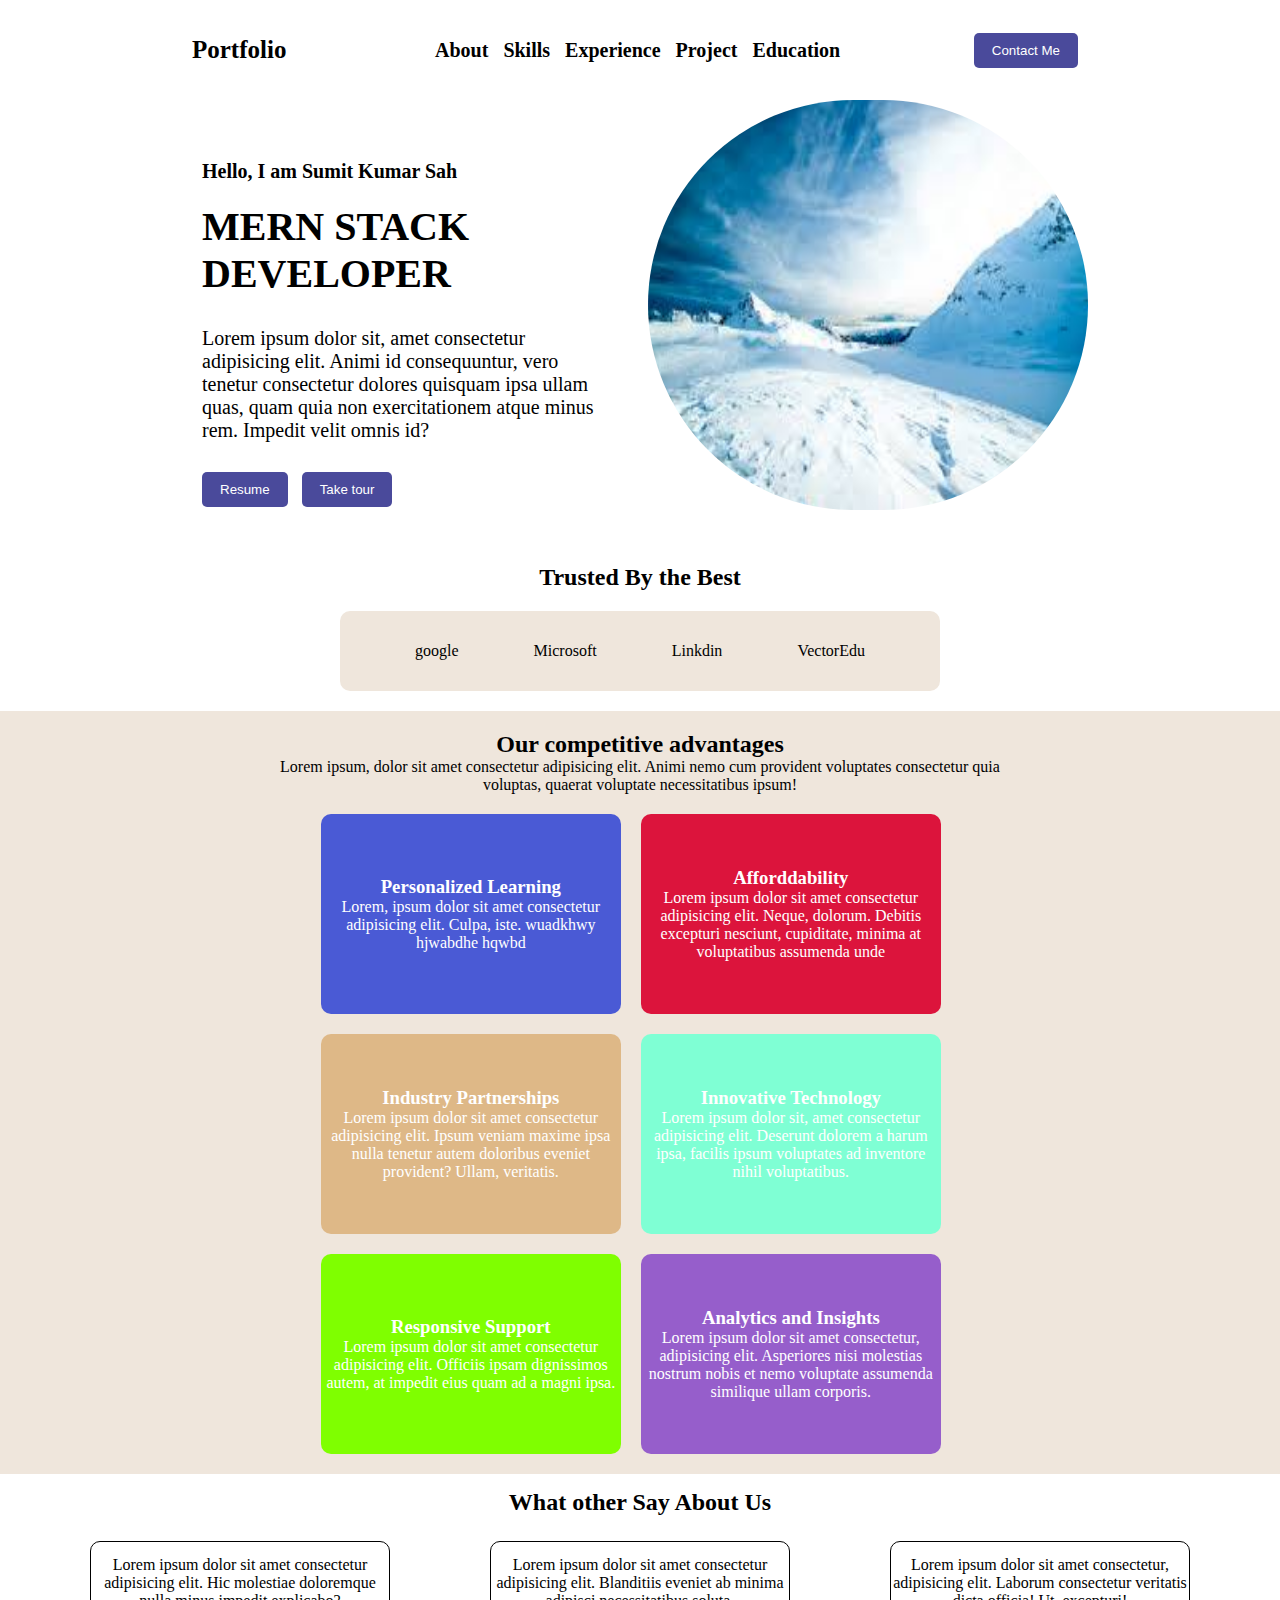
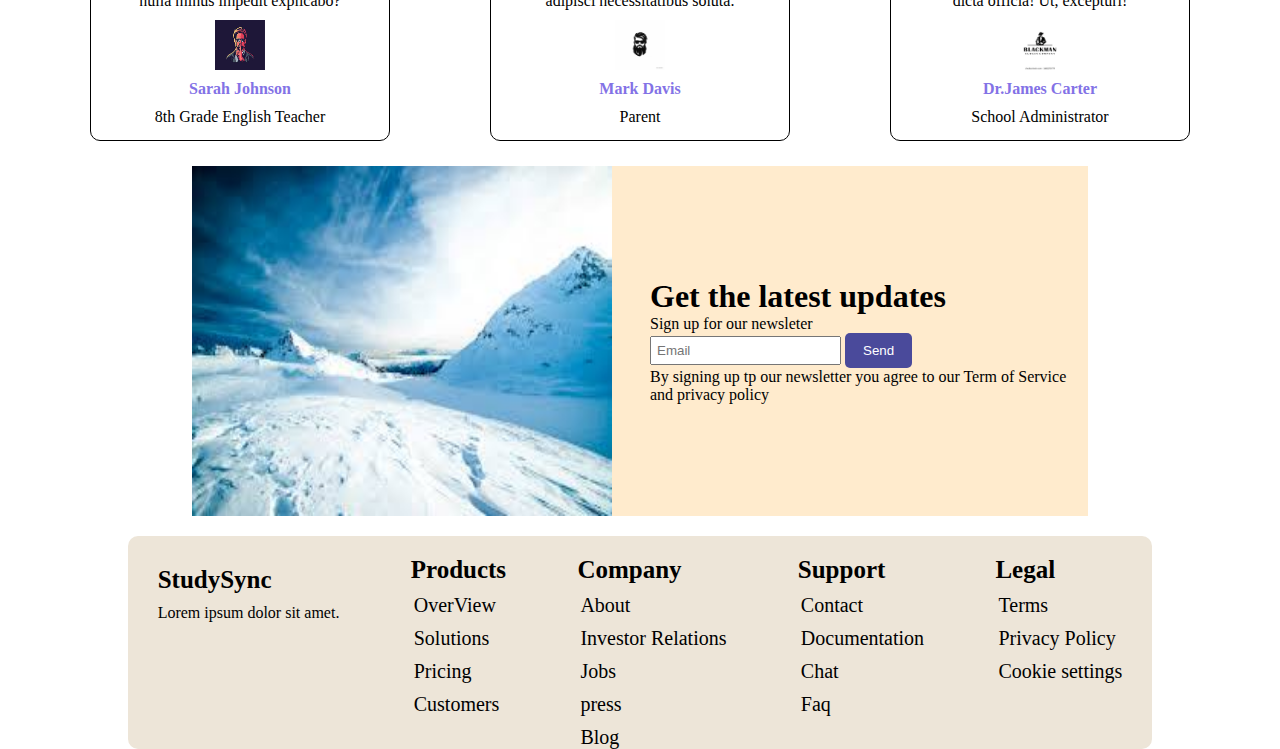
<file: Study Sync  Website/index.html>
<!DOCTYPE html>
<html lang="en">
<head>
    <meta charset="UTF-8">
    <meta name="viewport" content="width=device-width, initial-scale=1.0">
    <title>Document</title>
    <link rel="stylesheet" href="style.css">
    <link rel="stylesheet" href="https://cdnjs.cloudflare.com/ajax/libs/font-awesome/6.6.0/css/all.min.css" integrity="sha512-Kc323vGBEqzTmouAECnVceyQqyqdsSiqLQISBL29aUW4U/M7pSPA/gEUZQqv1cwx4OnYxTxve5UMg5GT6L4JJg==" crossorigin="anonymous" referrerpolicy="no-referrer" />
</head>
<body>
    <div class="maincontainer">
        <div class="header">
            <div class="webname">
                <i class="fa-solid fa-user"></i>
                Portfolio
            </div>
            <div class="headerlist">
                <ul>
                    <li>About</li>
                    <li>Skills</li>
                    <li>Experience</li>
                    <li>Project</li>
                    <li>Education</li>
                </ul>
            </div>
            <div class="headerButton">
                <button>Contact Me</button>
            </div>
        </div>
        <div class="middlePage">
            <div class="leftside">
                <div class="name">
                    Hello, I am Sumit Kumar Sah
                </div>
                
                <div class="bold">
                    <h1>
                       MERN STACK DEVELOPER
                    </h1>
                    <p id="sumu">Lorem ipsum dolor sit, amet consectetur adipisicing elit. Animi id consequuntur, vero tenetur consectetur dolores quisquam ipsa ullam quas, quam quia non exercitationem atque minus rem. Impedit velit omnis id?</p>
                </div>
                <div class="button2">
                    <button>Resume</button>
                    <button>Take tour</button>
                </div>
            </div>
            <div class="rightside">
                 <img id="firststpic" src="snow.jpg" alt="">
            </div>
        </div>
        <div class="firstpagefooter">
            <h2>Trusted By the Best</h2>
            <div class="company">
                <div class="google">
                    <i class="fa-brands fa-google"></i>
                    google
                </div>
                <div class="Microsoft">
                    <i class="fa-brands fa-microsoft"></i>
                    Microsoft
                </div>
                <div class="linkdin">
                    <i class="fa-brands fa-linkedin"></i>
                    Linkdin
                </div>
                <div class="vectorEdu">
                    <i class="fa-solid fa-square-xmark"></i>
                    VectorEdu
                </div>
            </div>
        </div>
    </div>
    <div class="thirdPage">
     <div class="header2"> 
         <div class="main">
            <h2>Our competitive advantages</h2>
            <p>Lorem ipsum, dolor sit amet consectetur adipisicing elit. Animi nemo cum provident voluptates consectetur quia voluptas, quaerat voluptate necessitatibus ipsum!</p>
         </div>
         <div class="box">
            <div class="box1">
                <i class="fa-solid fa-lightbulb"></i>
                <h3>Personalized Learning</h3>
                <p>Lorem, ipsum dolor sit amet consectetur adipisicing elit. Culpa, iste. wuadkhwy hjwabdhe hqwbd</p>
            </div>
            <div class="box2">
                <i class="fa-regular fa-radio"></i>
                <h3>Afforddability</h3>
                <p>Lorem ipsum dolor sit amet consectetur adipisicing elit. Neque, dolorum. Debitis excepturi nesciunt, cupiditate, minima at voluptatibus assumenda unde </p>
                
            </div>
            <div class="box3">
                <i class="fa-solid fa-handshake"></i>
                <h3>Industry Partnerships</h3>
                <p>Lorem ipsum dolor sit amet consectetur adipisicing elit. Ipsum veniam maxime ipsa nulla tenetur autem doloribus eveniet provident? Ullam, veritatis.</p>
                
            </div>
            <div class="box4">
                <i class="fa-duotone fa-solid fa-tv"></i>
                <h3>Innovative Technology</h3>
                <p>Lorem ipsum dolor sit, amet consectetur adipisicing elit. Deserunt dolorem a harum ipsa, facilis ipsum voluptates ad inventore nihil voluptatibus.</p>
                
            </div>
            <div class="box5">
                <i class="fa-solid fa-phone"></i>
                <h3>Responsive Support</h3>
                <p>Lorem ipsum dolor sit amet consectetur adipisicing elit. Officiis ipsam dignissimos autem, at impedit eius quam ad a magni ipsa.</p>
                
            </div>
            <div class="box6">
                <i class="fa-solid fa-chart-simple"></i>
                <h3>Analytics and Insights</h3>
                <p>Lorem ipsum dolor sit amet consectetur, adipisicing elit. Asperiores nisi molestias nostrum nobis et nemo voluptate assumenda similique ullam corporis.</p>
                
            </div>

           </div>
           
        </div>
    </div>
    <div class="text">
        <h2>What other Say About Us</h2>
    </div>
    <div class="fourthpage">
        <div class="box7">
            <p>Lorem ipsum dolor sit amet consectetur adipisicing elit. Hic molestiae doloremque nulla minus impedit explicabo?</p>
            <img id="sumitpic" src="logo1.jpg" alt="">
            <p id="name">Sarah Johnson
            </p>
            <p>8th Grade English Teacher</p>
        </div>
        <div class="box8">
            <p>Lorem ipsum dolor sit amet consectetur adipisicing elit. Blanditiis eveniet ab minima adipisci necessitatibus soluta.</p>
            <img id="sumitpic" src="logo2.png" alt="">
            <p id="name">Mark Davis</p>
            <p>Parent</p>
        </div>
        <div class="box9">
            <p>Lorem ipsum dolor sit amet consectetur, adipisicing elit. Laborum consectetur veritatis dicta officia! Ut, excepturi!</p>
            <img id="sumitpic" src="logo3.png" alt="">
            <p id="name">Dr.James Carter</p>
            <p>School Administrator</p>
        </div>

    </div>
    <div class="fifthpage">
        <div class="left">
            <img id="snowpic" src="snow.jpg" alt="">
        </div>
        <div class="right">
            <h1>
                Get the latest updates
            </h1>
            <p>Sign up for our newsleter</p>
            <div class="email">
                <input id="mail" type="Email" placeholder="Email">
                <button>Send</button>
            </div>
            <p>By signing up tp our newsletter you agree to our Term of Service and privacy policy </p>
            
        </div>
    </div>
    <div class="footer">
        <div class="wbname">
            <div class="webname">
            <i class="fa-solid fa-pen-nib"></i>
            
            StudySync
            </div>
            <div class="para"><p  >Lorem ipsum dolor sit amet.</p></div>
                
                <div class="icon">
                    <i class="fa-brands fa-instagram"></i>
                    <i class="fa-brands fa-twitter"></i>
                    <i class="fa-brands fa-linkedin"></i>
                    <i class="fa-brands fa-github"></i>
            </div>
           
        </div>
        <div class="seconddiv">
            <p id="bold">Products</p>
            <ul id="footerlist">
                <li>OverView</li>
                <li>
                    Solutions
                </li>
                <li> Pricing</li>
                <li>Customers</li>
            </ul>
        </div>
        <div class="thirddiv">
            <p id="bold">Company</p>
            <ul id="footerlist">
                <li> About</li>
                <li> Investor
                    Relations
                </li>
                <li> Jobs</li>
                <li> press</li>
                <li>Blog</li>

            </ul>
        </div>
        <div class="fourthdiv">
            <p id="bold">Support</p>
            <ul id="footerlist">
                <li>Contact</li>
                <li>Documentation</li>
                <li>Chat</li>
                <li>Faq</li>
            </ul>
        </div>
        <div class="fifthdiv">
            <p id="bold">Legal</p>
            <ul id="footerlist" >
                <li>Terms</li>
                <li>Privacy Policy</li>
                <li>Cookie settings</li>
            </ul>
        </div>
    </div>
       
    </div>

</body>
</html>
</file>
<file: Study Sync  Website/style.css>
*{
    margin: 0;
    padding: 0;
    box-sizing: border-box;
}
body{
    display: flex;
    flex-direction: column;
    justify-content: center;
    align-items: center;
    overflow-x: hidden;
}
.maincontainer{
    height: 100%;
    width: 70%;
    /* border: 2px solid black; */

}
.header{
    display: flex;
    justify-content: space-between;
    align-items: center;
    height: 100px;
}
.headerlist ul{
    display: flex;
    list-style: none; 
    font-weight: bold; 
}
li{
    margin-left: 15px;
    font-size: 20px;
}
 button{
    padding: 10px 18px;
    background-color: rgb(74, 74, 155);
    color: white;
    margin-right: 10px; 
    border-radius: 5px;
    border: none;
}
.webname{
    font-size: 25px;
    font-weight: bold;
}
.middlePage{
   
    display: flex;
    justify-content: space-between;
}
.leftside{
    max-width: 45%;
    margin-top: 60px;
    padding-left: 10px;
    
}
.name{
    font-size: 20px;
    font-weight: bold;
}
.rightside{
    max-width: 50%;
}
#firststpic{
    height: 410px;
    width: 440px;
    border-radius: 250px;
    
}
.bold{
    margin-top: 20px;
    font-size: 20px;
}
#sumu{
    margin-top: 30px;
}
.button2{
    margin-top: 30px;
}
.firstpagefooter{
    /* text-align: center; */
    margin-top: 50px;
    display: flex;
    flex-direction: column;
    justify-content: center;
    align-items: center;
    gap: 20px;
}
.company{
   
    height: 80px;
    width: 600px;
    display: flex; 
    justify-content: space-evenly;
    align-items: center;
    background-color: rgb(239, 230, 220);
    border-radius: 10px;
    
}
.thirdPage{
    height: 100%;
    width: 100vw;
    background-color: rgb(239, 230, 220);
    margin-top: 20px;
    

}
.header2{
    display: flex;
    flex-direction: column;
    justify-content: center;
    align-items: center;
   
    
}
.main{
    width: 60%;
    /* border: 2px solid black; */
    text-align: center;
    padding-top: 20px;
}
.box{
    max-width: 53%;
    height: 100%;
    padding: 10px;
    display: flex;
    flex-wrap: wrap;
}
.box1{
    height: 200px;
    width: 300px;
    margin: 10px; 
    display: flex;
    flex-direction: column;
    justify-content: center;
    align-items: center;
    text-align: center;
    border-radius: 10px;
    background-color: rgb(74, 90, 213);
    color: white;

}
.box2{
    height: 200px;
    width: 300px;
    margin: 10px;
    display: flex;
    flex-direction: column;
    justify-content: center;
    align-items: center;
    text-align: center;
    border-radius: 10px;
    background-color: crimson;
    color: white;

     

}
.box3{
    height: 200px;
    width: 300px;
    margin: 10px; 
    display: flex;
    flex-direction: column;
    justify-content: center;
    align-items: center;
    text-align: center;
    border-radius: 10px;
    background-color: burlywood;
    color: white;
}
.box4{
    height: 200px;
    width: 300px;
    margin: 10px; 
    display: flex;
    flex-direction: column;
    justify-content: center;
    align-items: center;
    text-align: center;
    border-radius: 10px;
    background-color: aquamarine;
    color: white;
  
}
.box5{
    height: 200px;
    width: 300px;
    margin: 10px; 
    display: flex;
    flex-direction: column;
    justify-content: center;
    align-items: center;
    text-align: center;
    border-radius: 10px;
    color: white;
    background-color: chartreuse;
  
}
.box6{
    height: 200px;
    width: 300px;
    margin: 10px; 
    display: flex;
    flex-direction: column;
    justify-content: center;
    align-items: center;
    text-align: center;
    border-radius: 10px;
    background-color: rgb(150, 94, 203);
    color: white;
  
}
.text{
    text-align: center;
    margin-top: 15px;
}
.fourthpage{
    width: 100%;
    height: 250px;
    display: flex;
    justify-content: center;
    align-items: center;
    justify-content: space-evenly;
    flex-wrap: wrap;
}
.box7{
    border: 1px solid black;
    height: 200px;
    width: 300px;
    margin: 10px; 
    display: flex;
    flex-direction: column;
    justify-content: center;
    align-items: center;
    text-align: center;
    border-radius: 10px; 
    gap: 10px;
}
#name{
    font-weight: bold;
    color: rgb(131, 114, 230);
}
.box8{
    border: 1px solid black;
    height: 200px;
    width: 300px;
    margin: 10px; 
    display: flex;
    flex-direction: column;
    justify-content: center;
    align-items: center;
    text-align: center;
    border-radius: 10px; 
    gap: 10px;
   
    
}
.box9{
    border: 1px solid black;
    height: 200px;
    width: 300px;
    margin: 10px; 
    display: flex;
    flex-direction: column;
    justify-content: center;
    align-items: center;
    text-align: center;
    border-radius: 10px; 
    gap: 10px;  
}
#sumitpic{
    height: 50px;
    width: 50px;
}
.fifthpage{
    width: 70%;
    height: 350px;
    display: flex;
    justify-content: space-between;
    background-color: blanchedalmond;
}
.left {
    width: 50%;
    height: 350px;
}
#snowpic{
    height: 350px;
    width: 420px;
}
.right{
    width: 50%;
    height: 350px;
    padding: 10px;
    display: flex;
    flex-direction: column;
    justify-content: center;
}
#mail{
    padding: 5px;
}
.footer{
    display: flex;
    width: 80%;
    justify-content: space-around;
    margin-top: 20px;
    padding-top: 20px;
    background-color: rgb(237, 229, 216);
    border-radius: 10px;
}
#bold{
    font-size: 25px;
    font-weight: bold;
    padding-left: 12px;
}
#footerlist li{
   list-style: none;
   margin-top: 10px;
}
.wbname{
    padding-top: 10px;  
}
.para{
    margin-top: 10px;
}
.icon{
    margin-top: 10px;
</file>
